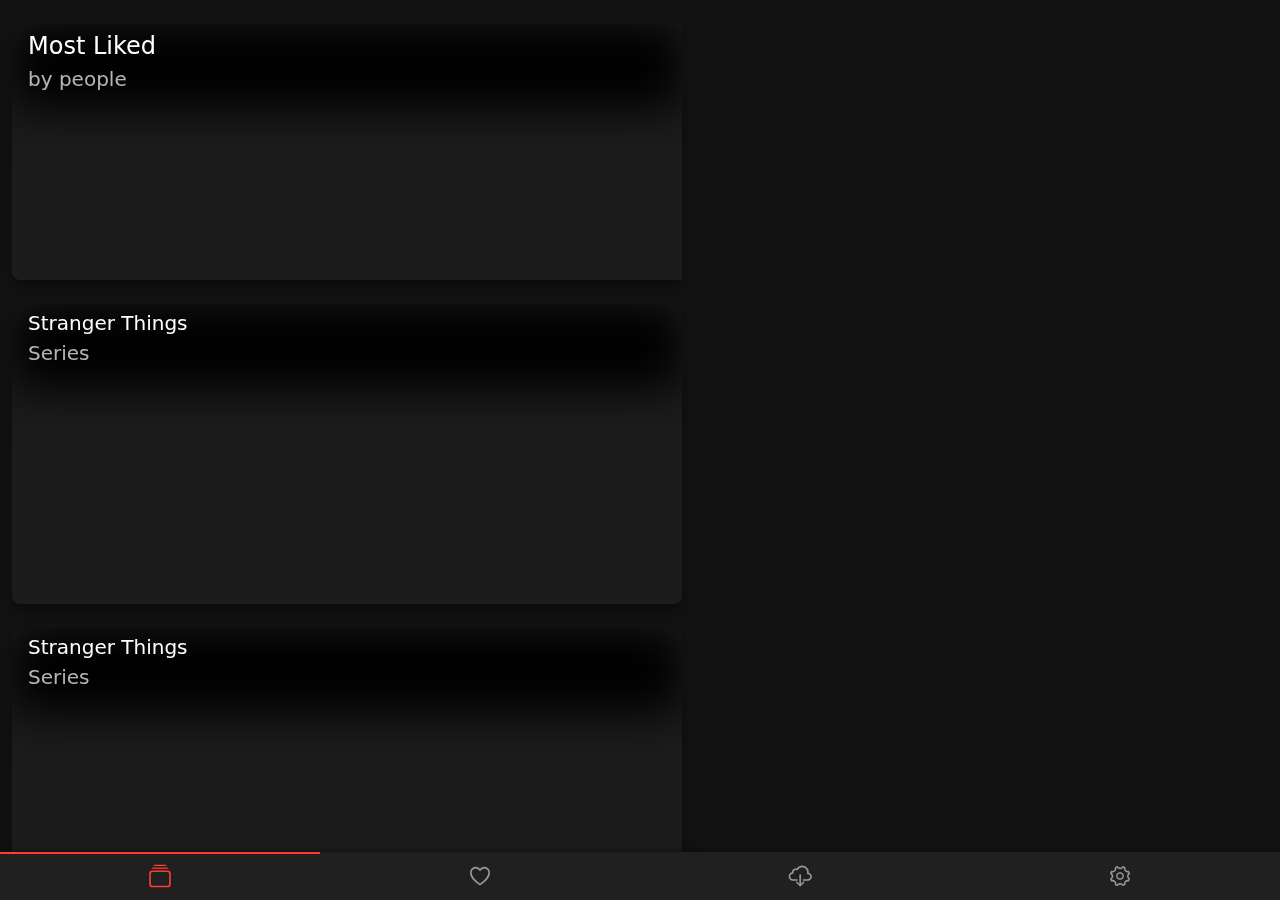
<file: home.html>
<html>
  <head>
    <!-- Required meta tags-->
    <meta charset="utf-8">
    <meta name="viewport" content="width=device-width, initial-scale=1, maximum-scale=1, minimum-scale=1, user-scalable=no, minimal-ui, viewport-fit=cover">
    <meta name="apple-mobile-web-app-capable" content="yes">
    <meta name="theme-color" content="#2196f3">
    <title>lilix</title>
    <link rel="stylesheet" href="assets/css/framework7.bundle.min.css">
    <link rel="stylesheet" href="assets/css/framework7-icons.css">
    <link rel="stylesheet" href="assets/css/app.css">
  </head>
  <body>
    <div id="app" class="theme-dark">
      <div class="view view-main theme-dark">
        <div data-name="home" class="page theme-dark">
          <div class="toolbar tabbar toolbar-bottom color-theme-red">
          	<div class="toolbar-inner">
          		<a href="#tab-1" class="tab-link tab-link-active">
          			<i class="icon f7-icons">rectangle_stack</i>
          		</a>
          		<a href="#tab-2" class="tab-link">
          			<i class="icon f7-icons">suit_heart</i>
          		</a>
          		<a href="#tab-3" class="tab-link">
          			<i class="icon f7-icons">cloud_download</i>
          		</a>
          		<a href="#tab-4" class="tab-link">
          			<i class="icon f7-icons">gear_alt</i>
          		</a>
          	</div>
          </div>
          <div class="tabs-swipeable-wrap">
          	<div class="tabs">
          		<div id="tab-1" class="page-content tab tab-active">
          			<div class="card card-expandable most-liked">
          				<div class="card-content">
          					<div style="background: url('https://portugalsnews.com/wp-content/uploads/2019/08/Netflix-Pauses-Algorithms-Creates-Curated-Collections-to-Suggest-Content-Computers-1024x537.png') no-repeat center top; background-size: cover; height: 300px">
                      <div class="over"></div>
          						<div class="card-header text-color-white display-block">
          							<span class="ex-title">Most Liked</span>
          							<br>
          							<small class="ex-title" style="opacity: 0.7">by people</small>
          						</div>
          						<a href="#" class="link card-close card-opened-fade-in color-white" style="position: absolute; right: 15px; top: 15px">
          							<i class="icon f7-icons">multiply_circle_fill</i>
          						</a>
          					</div>
          					<div class="card-content-padding">
          						<p>We Would Like To Present To You The Most Liked Movies And Series By People</p>
          					</div>
          				</div>
          			</div>
                <div>
                <div class="card card-expandable">
                  <div class="card-content">
                    <div style="background: url('https://m.media-amazon.com/images/M/MV5BZGExYjQzNTQtNGNhMi00YmY1LTlhY2MtMTRjODg3MjU4YTAyXkEyXkFqcGdeQXVyMTkxNjUyNQ@@._V1_.jpg') no-repeat center top; background-size: cover; height: 300px">
                      <div class="over"></div>
                      <div class="card-header text-color-white display-block">
                        <small class="ex-title">Stranger Things</small>
                        <br>
                        <small class="ex-title" style="opacity: 0.7">Series</small>
                      </div>
                      <a href="#" class="link card-close card-opened-fade-in color-white" style="position: absolute; right: 15px; top: 15px">
                        <i class="icon f7-icons">multiply_circle_fill</i>
                      </a>
                    </div>
                    <div class="card-content-padding">
                      <p>We Would Like To Present To You The Most Liked Movies And Series By People</p>
                    </div>
                  </div>
                </div>
                <div class="card card-expandable">
                  <div class="card-content">
                    <div style="background: url('https://m.media-amazon.com/images/M/MV5BZGExYjQzNTQtNGNhMi00YmY1LTlhY2MtMTRjODg3MjU4YTAyXkEyXkFqcGdeQXVyMTkxNjUyNQ@@._V1_.jpg') no-repeat center top; background-size: cover; height: 300px">
                      <div class="over"></div>
                      <div class="card-header text-color-white display-block">
                        <small class="ex-title">Stranger Things</small>
                        <br>
                        <small class="ex-title" style="opacity: 0.7">Series</small>
                      </div>
                      <a href="#" class="link card-close card-opened-fade-in color-white" style="position: absolute; right: 15px; top: 15px">
                        <i class="icon f7-icons">multiply_circle_fill</i>
                      </a>
                    </div>
                    <div class="card-content-padding">
                      <p>We Would Like To Present To You The Most Liked Movies And Series By People</p>
                    </div>
                  </div>
                </div>
                <br>
                <br>
                </div>
          		</div>
          		<div id="tab-2" class="page-content tab">
          			<h2>Liked</h2>
          		</div>
          		<div id="tab-3" class="page-content tab">
          			<h2>Downloaded</h2>
          		</div>
          		<div id="tab-4" class="page-content tab">
          			<h2>Settings</h2>
          		</div>
      		</div>
  		</div>
	</div>
    <script type="text/javascript" src="assets/js/framework7.bundle.min.js"></script>
    <script type="text/javascript" src="assets/js/app.js"></script>
  </body>
</html>
</file>
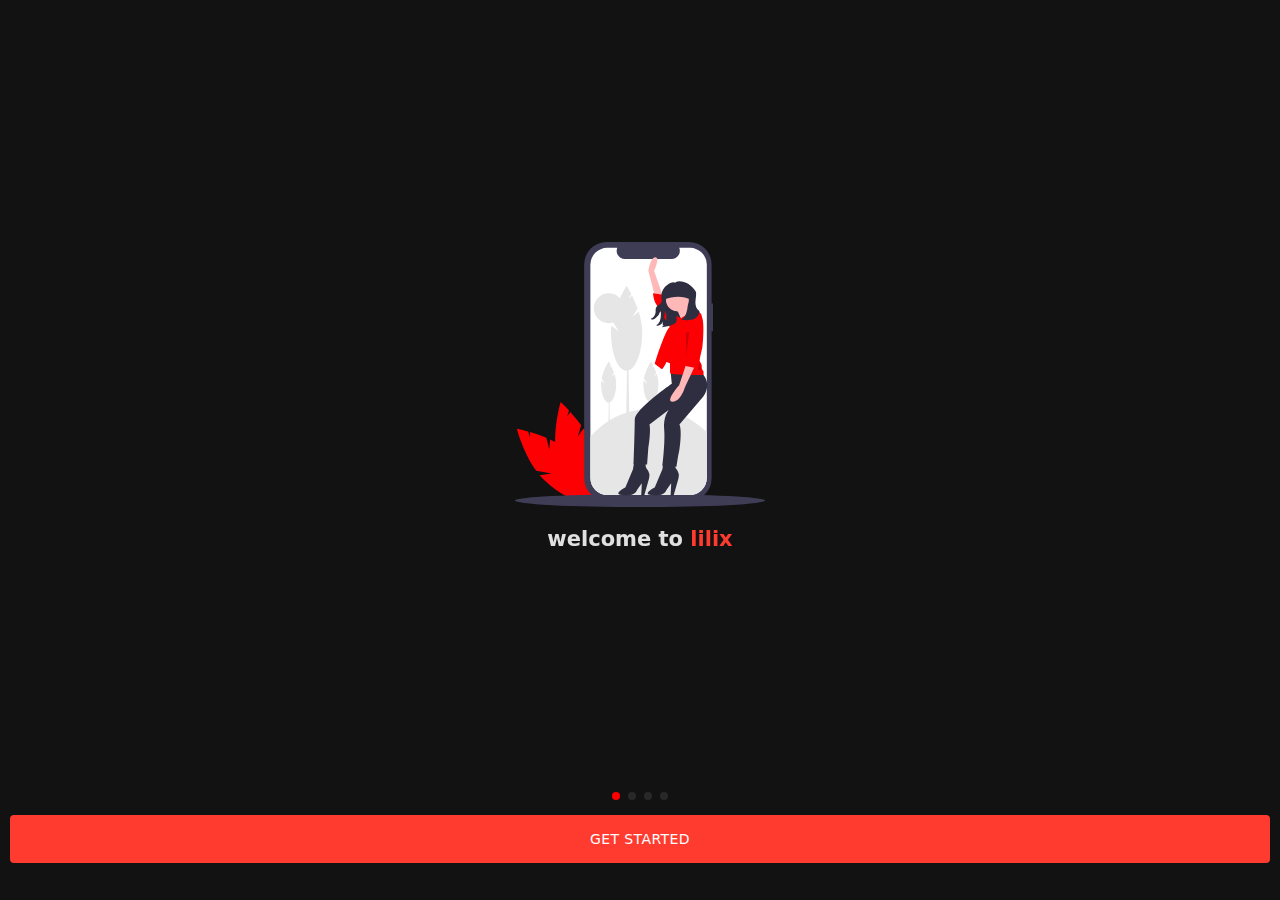
<file: start.html>
<html>
  <head>
    <!-- Required meta tags-->
    <meta charset="utf-8">
    <meta name="viewport" content="width=device-width, initial-scale=1, maximum-scale=1, minimum-scale=1, user-scalable=no, minimal-ui, viewport-fit=cover">
    <meta name="apple-mobile-web-app-capable" content="yes">
    <meta name="theme-color" content="#2196f3">
    <title>lilix</title>
    <link rel="stylesheet" href="assets/css/framework7.bundle.min.css">
    <link rel="stylesheet" href="assets/css/framework7-icons.css">
    <link rel="stylesheet" href="assets/css/app.css">
  </head>
  <body>
    <div id="app">
      <div class="view view-main">
        <div data-name="home" class="page">          
          <div class="page-content">
          	<div data-pagination='{"el": ".swiper-pagination"}' data-space-between="50" class="swiper-container swiper-init demo-swiper" style="height: 90%;">
          		<div class="swiper-pagination"></div>
          		<div class="swiper-wrapper">
          			<div class="swiper-slide">
                  <div class="star">
                    <img src="assets/img/mobile.svg">
                    <h2>welcome to <a class="color-theme-red">lilix</a></h2>
                  </div>
          			</div>
          			<div class="swiper-slide">
                  <div class="star">
                    <img src="assets/img/ads.svg">
                    <h2>no ads</h2>
                    <p>we don't serve ads here and there is nothing would annoy you so you can feel comfortable</p>
                  </div>
                </div>
                <div class="swiper-slide">
                  <div class="star">
                    <img src="assets/img/download.svg">
                    <h2>offline download</h2>
                    <p>you can download your fav movie or series and watch it offline anywhere</p>
                  </div>
                </div>
                <div class="swiper-slide">
                  <div class="star">
                    <img src="assets/img/online.svg">
                    <h2>online watching</h2>
                    <p>you can watch your fav movie or series with fastest speed and high quality</p>
                  </div>
                </div>
          		</div>
          	</div>
          	<div style="padding: 0 10px;margin-top: 5px;">
          		<button class="col button button-large button-fill color-theme-red" id="started">Get Started</button>          		
          	</div>
          </div>
        </div>
      </div>
    </div>
    <script type="text/javascript" src="assets/js/framework7.bundle.min.js"></script>
    <script type="text/javascript" src="assets/js/app.js"></script>
  </body>
</html>
</file>
<file: assets/css/framework7-icons.css>
@font-face {
  font-family: 'Framework7 Icons';
  font-style: normal;
  font-weight: 400;
  src: url("../fonts/Framework7Icons-Regular.eot");
  src: url("../fonts/Framework7Icons-Regular.woff2") format("woff2"),
       url("../fonts/Framework7Icons-Regular.woff") format("woff"),
       url("../fonts/Framework7Icons-Regular.ttf") format("truetype");
}

.f7-icons, .framework7-icons {
  font-family: 'Framework7 Icons';
  font-weight: normal;
  font-style: normal;
  font-size: 28px;
  line-height: 1;
  letter-spacing: normal;
  text-transform: none;
  display: inline-block;
  white-space: nowrap;
  word-wrap: normal;
  direction: ltr;
  -webkit-font-smoothing: antialiased;
  text-rendering: optimizeLegibility;
  -moz-osx-font-smoothing: grayscale;
  -webkit-font-feature-settings: "liga";
  -moz-font-feature-settings: "liga=1";
  -moz-font-feature-settings: "liga";
  font-feature-settings: "liga";
  text-align: center;
}
</file>
